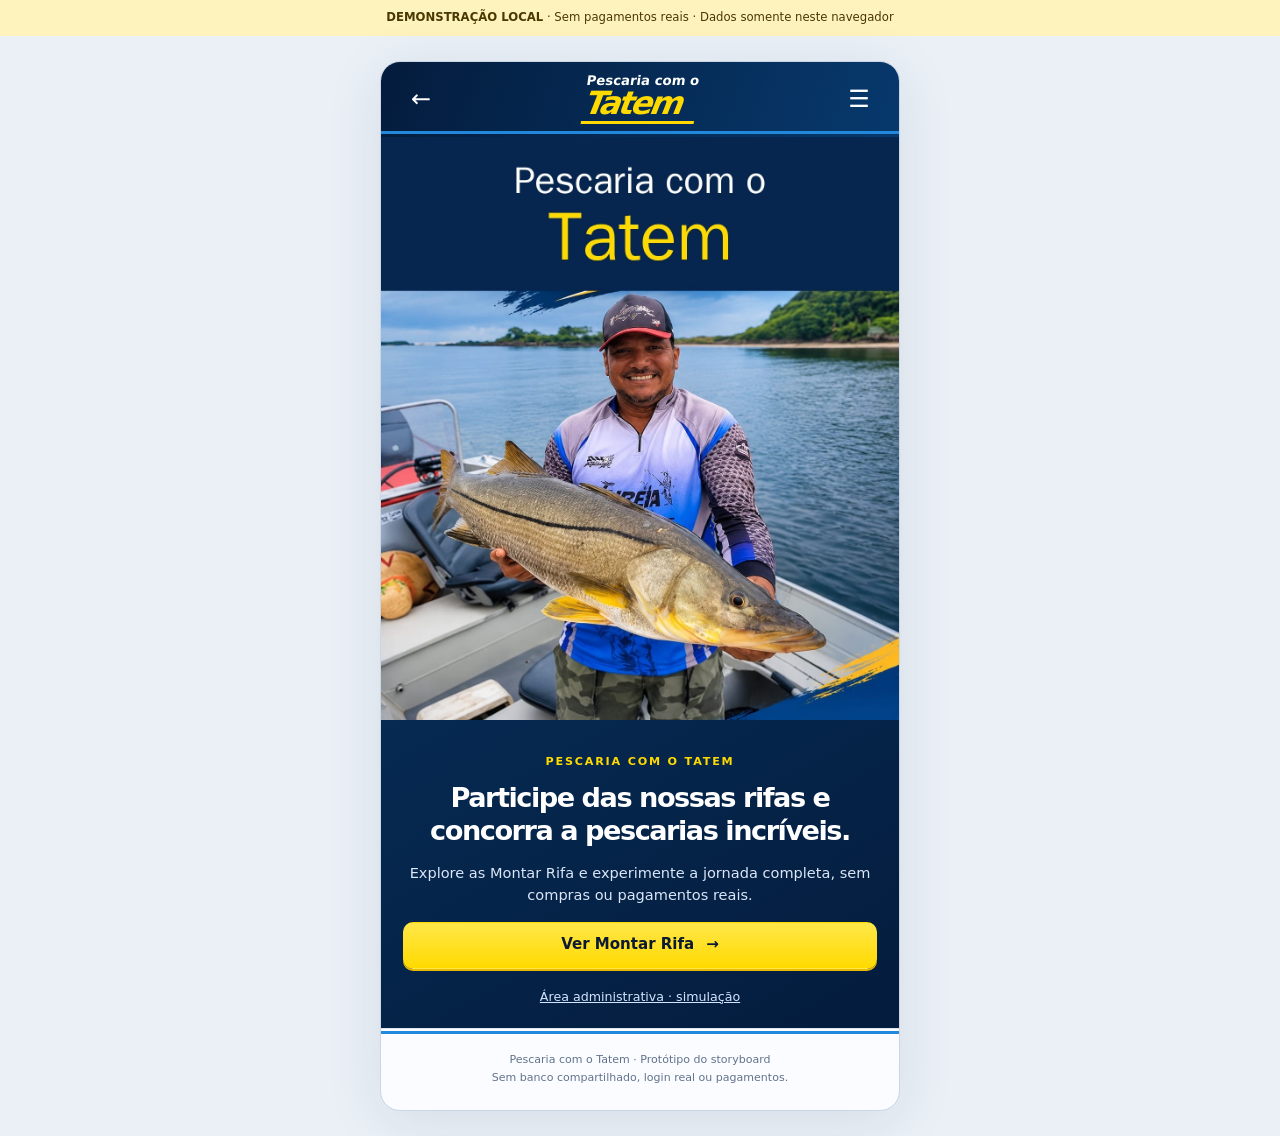
<file: index.html>
<!doctype html>
<html lang="pt-BR">
<head>
  <meta charset="utf-8">
  <meta name="viewport" content="width=device-width, initial-scale=1">
  <meta name="theme-color" content="#062650">
  <meta http-equiv="refresh" content="0;url=teste.html">
  <title>Pescaria com o Tatem — demonstração</title>
  <script>location.replace("teste.html" + location.hash);</script>
</head>
<body>
  <p><a href="teste.html">Abrir demonstração de Pescaria com o Tatem</a></p>
  <p>Dados somente neste navegador. Sem pagamentos reais.</p>
</body>
</html>
</file>
<file: demo.css>
:root {
  font-family: system-ui, -apple-system, "Segoe UI", sans-serif;
  color: #101b37;
  background: #eaf0f6;
  --navy: #062650;
  --yellow: #ffda00;
  --muted: #566580;
}
* { box-sizing: border-box; }
[hidden] { display: none !important; }
body { margin: 0; }
button, input, select, textarea { font: inherit; }
button, a { -webkit-tap-highlight-color: transparent; }
button { cursor: pointer; }
a { color: inherit; }
button:disabled { cursor: not-allowed; opacity: .5; }
:focus-visible { outline: 3px solid #2288dc; outline-offset: 3px; }
.demo-banner { padding: 9px 14px; text-align: center; background: #fff3bd; color: #493900; font-size: .73rem; line-height: 1.5; }
.app-shell { max-width: 520px; min-height: calc(100dvh - 40px); margin: 0 auto; background: #fbfcff; box-shadow: 0 10px 60px #08234a17; }
.app-header { display: flex; align-items: center; justify-content: space-between; gap: 18px; padding: 13px 18px; background: linear-gradient(110deg, #041c3d, #07396d); color: white; }
.brand { display: inline-flex; flex-direction: column; text-decoration: none; line-height: .96; transform: skew(-8deg); }
.brand span { font-size: .83rem; font-weight: 850; }
.brand strong { color: var(--yellow); font-size: 2rem; font-style: italic; letter-spacing: -.08em; border-bottom: 3px solid var(--yellow); padding-bottom: 3px; }
.icon-button { display: inline-flex; align-items: center; justify-content: center; border: 0; color: white; background: transparent; text-decoration: none; font-size: 1.5rem; min-width: 44px; min-height: 44px; border-radius: 9px; flex-shrink: 0; }
.icon-button.dark { color: var(--navy); background: #e2edff; }
.app-menu { padding: 10px 18px; background: #e6effc; border-bottom: 1px solid #c0d0e6; }
.app-menu a { display: block; padding: 12px; font-weight: 700; text-decoration: none; border-radius: 8px; }
.app-menu a:hover { background: white; }
.screen { padding: 22px 20px 30px; }
h1 { margin: 0 0 12px; font-size: 1.55rem; line-height: 1.2; letter-spacing: -.055em; color: var(--navy); }
h2 { font-size: 1.05rem; letter-spacing: -.035em; margin: 23px 0 12px; }
p { line-height: 1.55; }
.muted { color: var(--muted); }
.small { font-size: .8rem; }
.required { color: #b51a28; }
.button { display: flex; align-items: center; justify-content: center; gap: 12px; min-height: 47px; padding: 12px 15px; border-radius: 10px; border: 1px solid transparent; text-align: center; text-decoration: none; font-size: .94rem; font-weight: 800; line-height: 1.3; }
.yellow { background: linear-gradient(#ffe749, var(--yellow)); color: #0c1932; box-shadow: 0 2px 0 #e7ba00; }
.soft-blue { background: #dceaff; color: #102c59; }
.soft-green { background: #b9f1c7; color: #104c28; }
.soft-orange { background: #ffe6c8; color: #633409; }
.secondary { background: #ecf0f6; color: #293d5d; border-color: #d0d9e7; }
.danger { background: #ffd9dc; color: #8e1726; }
.wide { width: 100%; margin-top: 16px; }
.stack { display: grid; gap: 9px; }
.notice { border-radius: 10px; padding: 13px 14px; font-size: .85rem; line-height: 1.5; }
.notice p { margin-bottom: 0; }
.warning { background: #fff0c1; color: #624610; }
.info { background: #e2edff; color: #15355f; }
.success { background: #dcf9e6; color: #155e30; }
.error { background: #ffe2e6; color: #8c1426; margin: 14px; overflow-wrap: anywhere; }
.app-message { padding: 12px 18px; margin: 0; background: #dcf9e6; font-size: .85rem; color: #155e30; }
.home-screen { background: linear-gradient(150deg, #083766, #041c3d); color: white; }
.home-art { position: relative; }
.home-art img { display: block; width: 100%; height: auto; }
.home-copy { padding: 22px; text-align: center; }
.home-copy h1 { font-size: 1.7rem; color: white; }
.home-copy p { color: #dbe7f8; font-size: .91rem; }
.home-copy .eyebrow { text-transform: uppercase; color: var(--yellow); font-size: .7rem; font-weight: 800; letter-spacing: .16em; }
.home-admin { display: inline-block; margin: 20px 0 2px; color: #d4e4ff; font-size: .79rem; }
.card-list { display: grid; gap: 15px; }
.campaign-card { border: 1px solid #d5deeb; border-radius: 14px; overflow: hidden; background: white; box-shadow: 0 4px 13px #06265008; }
.campaign-card .card-body { padding: 17px; }
.campaign-card h2 { margin: 0 0 7px; color: var(--navy); font-size: 1.2rem; }
.campaign-card p { margin: 7px 0; }
.campaign-cover { display: block; width: 100%; max-height: 300px; object-fit: contain; background: #edf2f7; }
.sample-cover { width: 100%; height: 170px; object-fit: cover; }
.cover-note { padding: 4px 14px; margin: 0; font-size: .65rem; color: var(--muted); background: #edf2f7; }
.price { display: block; color: #091a38; font-size: 1.55rem; letter-spacing: -.045em; }
.facts { display: grid; gap: 7px; margin: 13px 0; font-size: .87rem; }
.rules { font-size: .8rem; border-top: 1px solid #e0e6ef; margin-top: 13px; padding-top: 12px; white-space: pre-wrap; overflow-wrap: anywhere; }
.legend { display: flex; flex-wrap: wrap; gap: 10px; font-size: .68rem; padding: 12px 0 16px; }
.legend span { display: inline-flex; align-items: center; gap: 4px; }
.legend i { width: 12px; height: 12px; border-radius: 3px; }
.available { background: #b6f1c7; }
.selected { background: #ffdb15; }
.reserved { background: #c9d0dc; }
.sold { background: #ff8e98; }
.numbers { display: grid; grid-template-columns: repeat(5, minmax(0, 1fr)); gap: 9px; }
.number { border: 2px solid transparent; color: #0e3926; border-radius: 9px; min-height: 49px; font-weight: 850; font-size: 1.05rem; }
.number.selected { border-color: #d6aa00; color: #3a3000; }
.number.reserved, .number.sold { color: #293647; opacity: 1; }
.number:disabled { cursor: not-allowed; }
.summary { background: linear-gradient(100deg, #f3f6fb, #e5eefb); padding: 14px; border-radius: 10px; margin-top: 13px; }
.summary span { display: block; font-size: .83rem; margin-bottom: 5px; }
.summary p { margin: 6px 0; font-size: .83rem; }
.copy-row { display: flex; align-items: center; justify-content: space-between; gap: 10px; }
.copy-row strong { overflow-wrap: anywhere; min-width: 0; }
.chips { display: flex; flex-wrap: wrap; gap: 8px; }
.chip { min-width: 48px; background: #ffe47a; padding: 8px 11px; border-radius: 8px; text-align: center; font-weight: 850; }
label { display: block; font-size: .86rem; font-weight: 750; margin: 15px 0; }
input:not([type=checkbox]), textarea, select { display: block; width: 100%; margin-top: 6px; border: 1px solid #aebed5; border-radius: 8px; min-height: 45px; padding: 10px 12px; background: white; color: #142a49; }
textarea { resize: vertical; }
input[readonly] { background: #edf2f9; color: #465371; }
fieldset { margin: 0; padding: 0; border: 0; min-width: 0; }
input[type=checkbox] { accent-color: #0c4c96; width: 19px; height: 19px; flex-shrink: 0; }
.checkbox-label { display: flex; align-items: center; gap: 9px; font-weight: 600; }
.cover-preview { display: block; max-width: 100%; max-height: 200px; border-radius: 9px; }
.password-field { display: flex; gap: 7px; align-items: center; }
.password-field input { min-width: 0; }
.login-screen { background: linear-gradient(135deg, #062650, #064a86); color: white; padding-top: 34px; padding-bottom: 45px; }
.login-screen h1 { color: white; text-align: center; margin: 24px 0; }
.login-brand { display: flex; width: max-content; margin: auto; }
.login-brand strong { font-size: 3.3rem; }
.login-brand span { font-size: 1.15rem; }
.login-screen input { background: #fff; }
.stats { display: grid; grid-template-columns: repeat(2, minmax(0, 1fr)); gap: 12px; margin: 18px 0; }
.stat { min-width: 0; overflow-wrap: anywhere; text-align: center; border: 1px solid #dbe3ef; background: white; border-radius: 12px; padding: 17px 9px; }
.stat .stat-icon { font-size: 1.8rem; display: block; margin-bottom: 7px; color: #0b4889; }
.stat strong { display: block; margin-top: 5px; font-size: 1.1rem; color: #082650; }
.stat small { color: var(--muted); }
.badge { border-radius: 6px; background: #de3c4c; color: white; padding: 2px 7px; font-size: .75rem; }
.list-row { border: 1px solid #d7e1ef; border-radius: 10px; padding: 13px; background: white; display: flex; align-items: flex-start; gap: 11px; }
.row-info { min-width: 0; flex: 1; overflow-wrap: anywhere; }
.row-info strong { font-size: .9rem; }
.row-info p { margin: 5px 0; font-size: .79rem; }
.row-info a { font-size: .85rem; }
.campaign-metrics { margin: 14px 0; font-size: .8rem; }
.campaign-metrics div { display: flex; justify-content: space-between; gap: 12px; padding: 7px 0; border-bottom: 1px solid #e0e6ef; }
.campaign-metrics dd { margin: 0; flex-shrink: 0; font-weight: 800; }
.campaign-progress { display: block; width: 100%; height: 14px; accent-color: #168142; }
.status-tag { display: inline-block; border-radius: 6px; padding: 4px 7px; font-size: .67rem; font-weight: 750; background: #ffe7a2; color: #624100; }
.status-tag.sold { background: #c9f3d9; color: #14562c; }
.status-tag.expired, .status-tag.cancelled { background: #e9edf4; color: #465371; }
.tabs { display: flex; gap: 8px; margin: 15px 0; }
.tabs .button { flex: 1; font-size: .8rem; }
.search { font-size: .78rem; color: var(--muted); }
.empty { padding: 25px 14px; text-align: center; color: var(--muted); background: #edf2f9; border-radius: 10px; }
.status-hero { text-align: center; background: #e1faeb; padding: 23px 15px; border-radius: 12px; margin: 16px 0; }
.status-hero .status-icon { font-size: 2.5rem; color: #139b43; }
.status-hero h2 { color: #11652e; font-size: 1.4rem; margin: 9px 0; }
.status-details { display: grid; gap: 0; margin: 14px 0; }
.status-details div { padding: 12px 0; border-bottom: 1px solid #e0e6f0; overflow-wrap: anywhere; }
.status-details dt { font-size: .8rem; color: var(--muted); }
.status-details dd { margin: 4px 0 0; font-weight: 700; font-size: .9rem; }
.message-preview { white-space: pre-wrap; overflow-wrap: anywhere; }
dialog { border: 0; border-radius: 15px; padding: 22px; max-width: 450px; width: calc(100% - 32px); color: #142a49; max-height: 85dvh; }
dialog::backdrop { background: #031329a8; }
footer { text-align: center; color: #61728b; font-size: .69rem; line-height: 1.7; padding: 22px 14px; border-top: 1px solid #e0e6ef; }
@media (min-width: 600px) {
  .app-shell { margin: 25px auto; border-radius: 20px; overflow: hidden; min-height: 0; border: 1px solid #cad6e5; }
  .screen { padding: 28px; }
}
@media (max-width: 360px) {
  .screen { padding: 19px 13px; }
  .numbers { gap: 6px; }
  .legend { gap: 7px; font-size: .63rem; }
}
@media (prefers-reduced-motion: reduce) {
  *, *::before, *::after { scroll-behavior: auto !important; }
}
</file>
